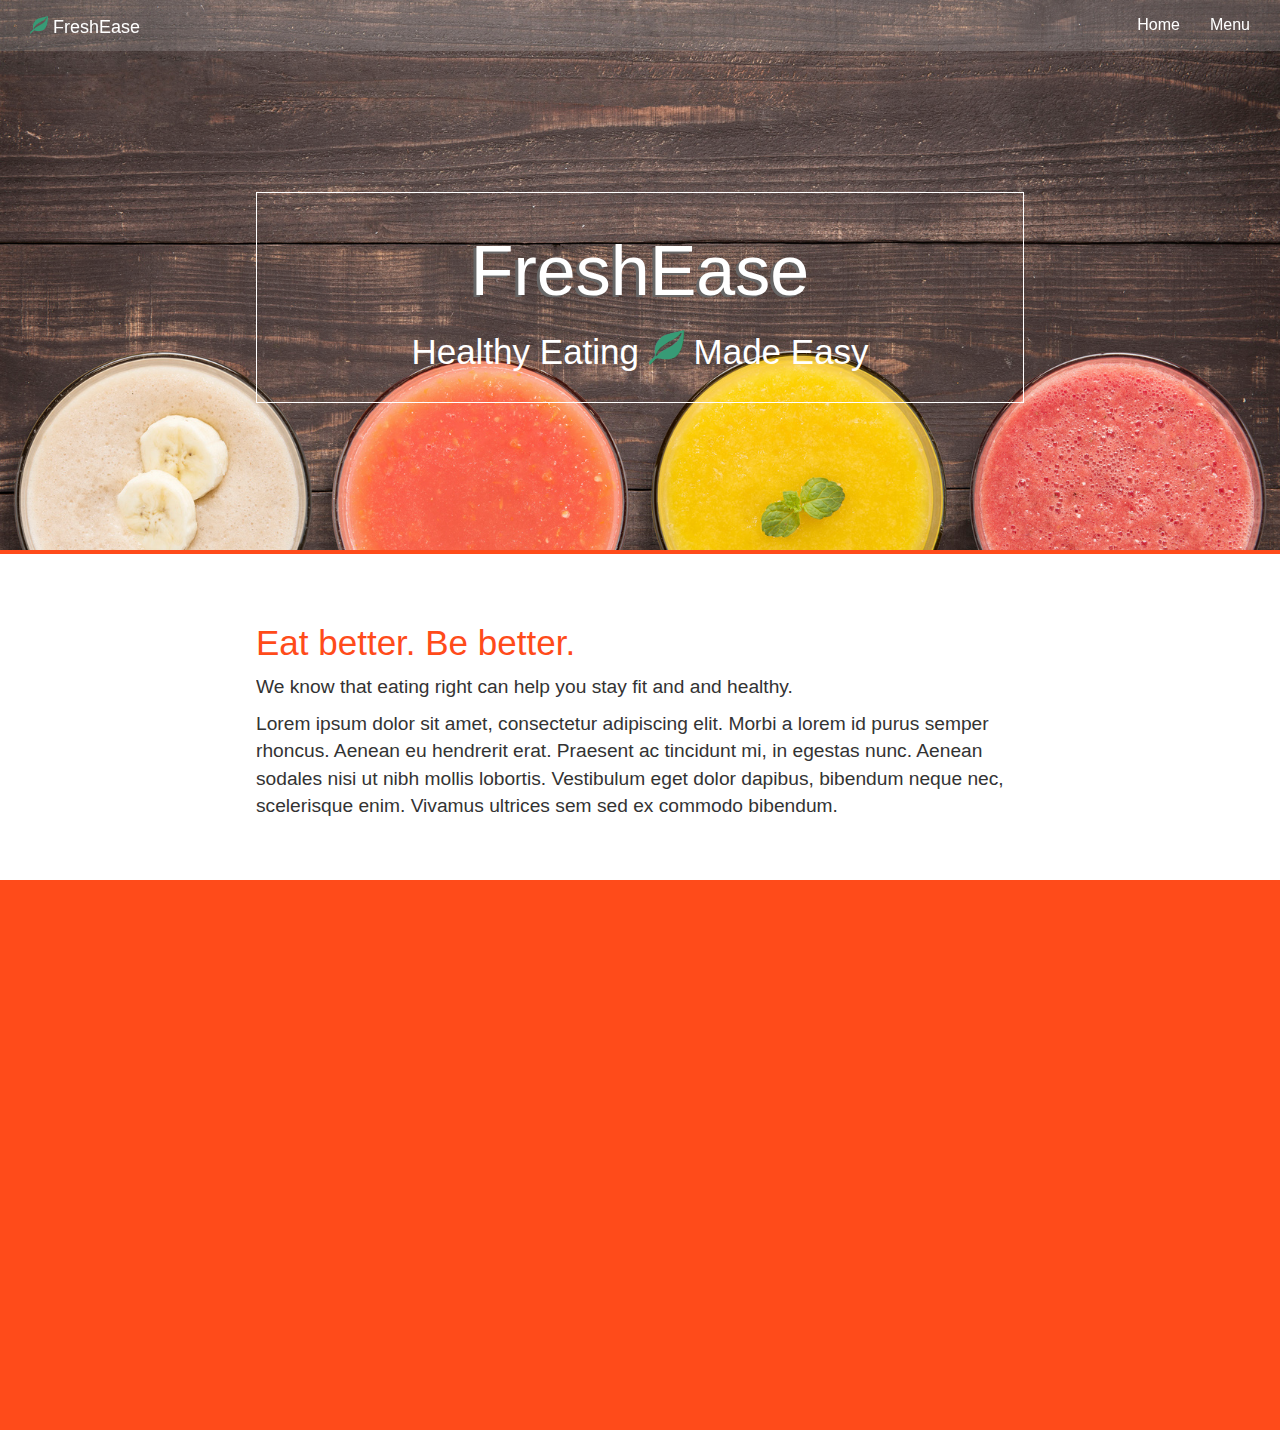
<file: index.html>
<!DOCTYPE html>
<html lang="en">
	<head>
		<meta charset="UTF-8">
		<meta http-equiv="X-UA-Compatible" content="IE=edge">
    	<meta name="viewport" content="width=device-width, initial-scale=1">
    	<meta name="description" content="">
		<title>FreshEase</title>
		<link rel="stylesheet" href="https://maxcdn.bootstrapcdn.com/bootstrap/3.3.7/css/bootstrap.min.css">
    <link rel="stylesheet" href="css/main.css">
	</head>
	<body class="home-body">
		<header class="main-hero">
			<div class="container-fluid navbar navbar-fixed-top">
				<div class="navbar-header">
					<a href="" class="navbar-brand">
						<i class="glyphicon glyphicon-leaf"></i>
						FreshEase
					</a>
					<button type="button" class="navbar-toggle"
						data-toggle="collapse"
						data-target=".navbar-collapse">
						<span class="sr-only">Toggle Menu Navigation</span>
						<span class="icon-bar"></span>
						<span class="icon-bar"></span>
						<span class="icon-bar"></span>
					</button>
				</div>
				<ul class="nav navbar-nav navbar-right navbar-collapse collapse">
					<li><a href="#">Home</a></li>
					<li><a href="menu.html">Menu</a></li>
				</ul>
			</div>
			<div class="hero-content-wrapper">
				<div class="hero-content">
					<h1>
						FreshEase
					</h1>
					<h2 class="text-center">
						Healthy Eating <i class="glyphicon glyphicon-leaf"></i> Made Easy
					</h2>
				</div>
			</div>
		</header>
			<main class="section-container">
				<div class="main-section1">
					<div class="section-content">
						<h2>
							Eat better. Be better.
						</h2>
						<p>
							We know that eating right can help you stay fit and and healthy.
						</p>
						<p>
							Lorem ipsum dolor sit amet, consectetur adipiscing elit. Morbi a lorem id purus semper rhoncus. Aenean eu hendrerit erat. Praesent ac tincidunt mi, in egestas nunc. Aenean sodales nisi ut nibh mollis lobortis. Vestibulum eget dolor dapibus, bibendum neque nec, scelerisque enim. Vivamus ultrices sem sed ex commodo bibendum.
						</p>
					</div>
				</div>
				<div class="main-section2">
					<div class="section-content">
					</div>
				</div>
			</main>
		<footer class="footer-wrapper">
		</footer>
		<script src="http://code.jquery.com/jquery-2.2.2.min.js"></script>
		<script src="js/bootstrap.min.js"></script>
	</body>
</html>
</file>
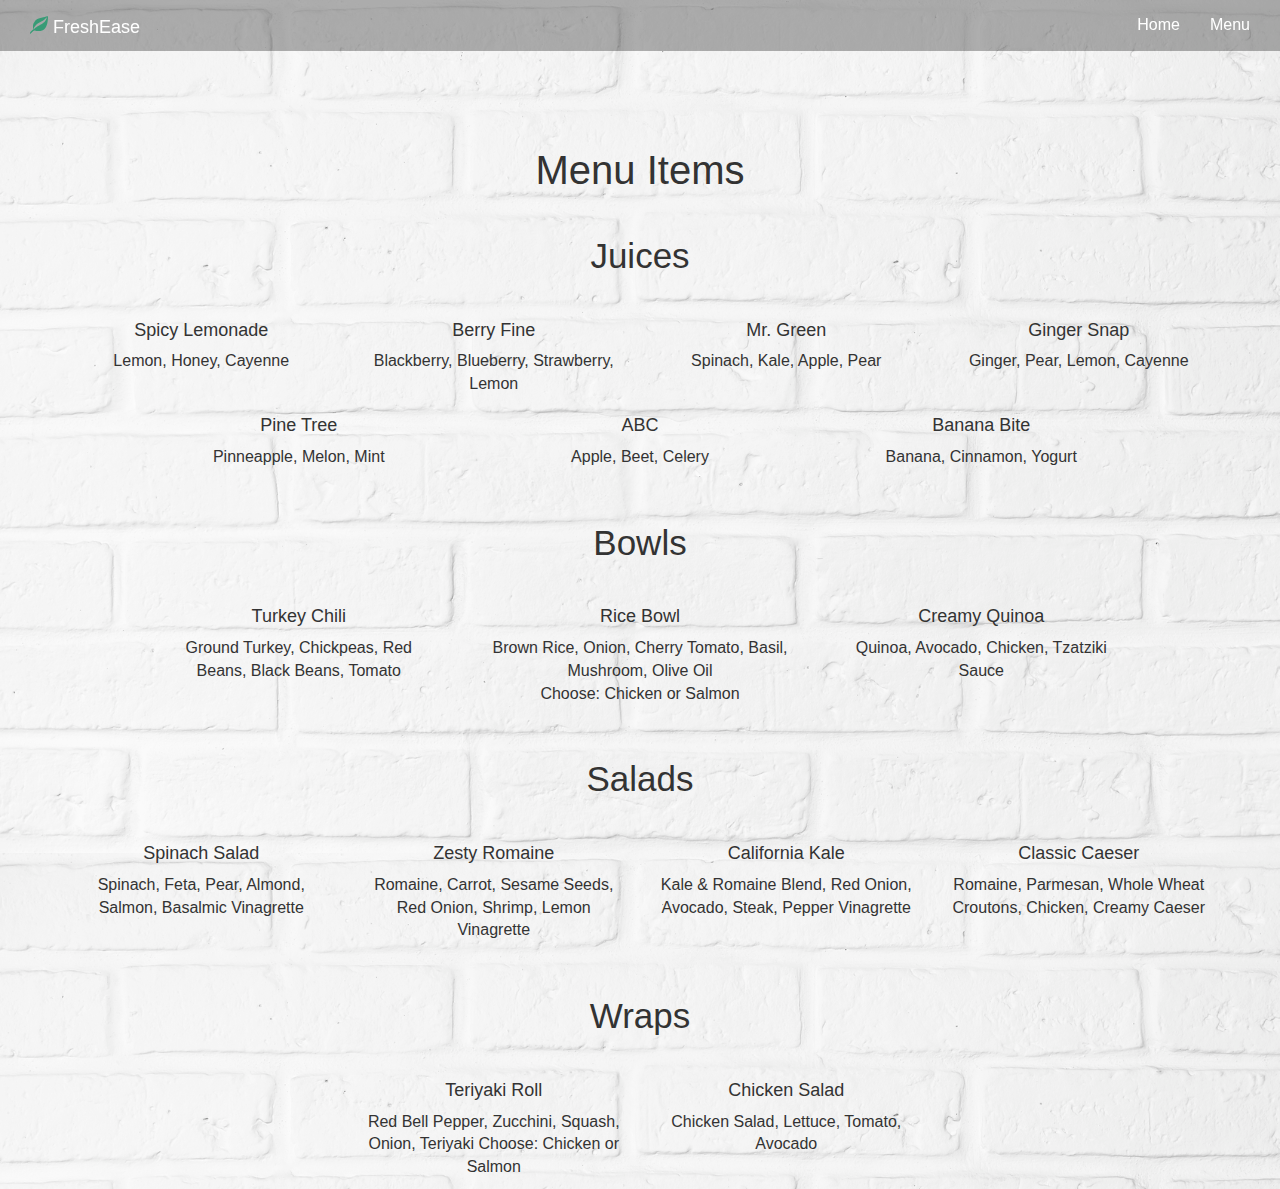
<file: menu.html>
<!DOCTYPE html>
<html lang="en">
	<head>
		<meta charset="UTF-8">
		<meta http-equiv="X-UA-Compatible" content="IE=edge">
    	<meta name="viewport" content="width=device-width, initial-scale=1">
    	<meta name="description" content="">
		<title></title>
		<link rel="stylesheet" href="https://maxcdn.bootstrapcdn.com/bootstrap/3.3.7/css/bootstrap.min.css">
    <link rel="stylesheet" href="css/main.css">
	</head>
	<body id="menu-body">
		<header>
			<div class="container-fluid navbar navbar-static-top">
				<div class="navbar-header">
					<a href="" class="navbar-brand">	<i class="glyphicon glyphicon-leaf"></i>
						FreshEase
					</a>
					<button type="button" class="navbar-toggle"
						data-toggle="collapse"
						data-target=".navbar-collapse">
						<span class="sr-only">Toggle Menu Navigation</span>
						<span class="icon-bar"></span>
						<span class="icon-bar"></span>
						<span class="icon-bar"></span>
					</button>
				</div>
				<ul class="nav navbar-nav navbar-right navbar-collapse collapse">
					<li><a href="index.html">Home</a></li>
					<li><a href="#">Menu</a></li>
				</ul>
			</div>
		</header>
		<main class="text-center" id="menu-items">
			<div class="container">
			<h1>
				Menu Items
			</h1>
				<div class="row row-margin">
					<h2>
						Juices
					</h2>
				</div>
				<div class="row">
					<div class="col-md-3 col-sm-3">
						<h4>
							Spicy Lemonade
						</h4>
						<p>
							Lemon, Honey, Cayenne
						</p>
					</div>
					<div class="col-md-3 col-sm-3">
						<h4>
							Berry Fine
						</h4>
						<p>
							Blackberry, Blueberry, Strawberry, Lemon
						</p>
					</div>
					<div class="col-md-3 col-sm-3">
						<h4>
							Mr. Green
						</h4>
						<p>
							Spinach, Kale, Apple, Pear
						</p>
					</div>
					<div class="col-md-3 col-sm-3">
						<h4>
							Ginger Snap
						</h4>
						<p>
							Ginger, Pear, Lemon, Cayenne
						</p>
					</div>
				</div>
				<div class="row">
					<div class="col-md-3 col-md-offset-1 col-sm-3 col-sm-offset-1">
						<h4>
							Pine Tree
						</h4>
						<p>
							Pinneapple, Melon, Mint
						</p>
					</div>
					<div class="col-md-4 col-sm-4">
						<h4>
							ABC
						</h4>
						<p>
							Apple, Beet, Celery
						</p>
					</div>
					<div class="col-md-3 col-sm-4">
						<h4>
							Banana Bite
						</h4>
						<p>
							Banana, Cinnamon, Yogurt
						</p>
					</div>
				</div>
				<div class="row row-margin">
					<h2>
						Bowls
					</h2>
				</div>
				<div class="row">
					<div class="col-md-3 col-md-offset-1 col-sm-3 col-sm-offset-1">
						<h4>
							Turkey Chili
						</h4>
						<p>
							Ground Turkey, Chickpeas, Red Beans, Black Beans, Tomato
						</p>
					</div>
					<div class="col-md-4 col-sm-4">
						<h4>
							Rice Bowl
						</h4>
						<p>
							Brown Rice, Onion, Cherry Tomato, Basil, Mushroom, Olive Oil <br>
							Choose: Chicken or Salmon
						</p>
					</div>
					<div class="col-md-3 col-sm-3">
						<h4>
							Creamy Quinoa
						</h4>
						<p>
							Quinoa, Avocado, Chicken, Tzatziki Sauce
						</p>
					</div>
				</div>
				<div class="row row-margin">
					<h2>
						Salads
					</h2>
				</div>
				<div class="row">
					<div class="col-md-3 col-sm-3">
						<h4>
							Spinach Salad
						</h4>
						<p>
							Spinach, Feta, Pear, Almond, Salmon, Basalmic Vinagrette
						</p>
					</div>
					<div class="col-md-3 col-sm-3">
						<h4>
							Zesty Romaine
						</h4>
						<p>
							Romaine, Carrot, Sesame Seeds, Red Onion, Shrimp, Lemon Vinagrette
						</p>
					</div>
					<div class="col-md-3 col-sm-3">
						<h4>
							California Kale
						</h4>
						<p>
							Kale & Romaine Blend, Red Onion, Avocado, Steak, Pepper Vinagrette
						</p>
					</div>
					<div class="col-md-3 col-sm-3">
						<h4>
							Classic Caeser
						</h4>
						<p>
							Romaine, Parmesan, Whole Wheat Croutons, Chicken, Creamy Caeser
						</p>
					</div>
				</div>
				<div class="row row-margin">
					<h2>
						Wraps
					</h2>
				</div>
				<div class="row">
					<div class="col-md-3 col-md-offset-3 col-sm-3 col-sm-offset-3">
						<h4>
							Teriyaki Roll
						</h4>
						<p>
							Red Bell Pepper, Zucchini, Squash, Onion, Teriyaki
							Choose: Chicken or Salmon
						</p>
					</div>
					<div class="col-md-3 col-sm-3">
						<h4>
							Chicken Salad
						</h4>
						<p>
							Chicken Salad, Lettuce, Tomato, Avocado
						</p>
					</div>
				</div>
			</div>
		</main>
		<footer>
		</footer>
		<script src="http://code.jquery.com/jquery-2.2.2.min.js"></script>
		<script src="js/bootstrap.min.js"></script>
		<script type="text/javascript" src="js/index.js"></script>
	</body>
</html>
</file>
<file: css/main.css>
/*
Project Name: QSR Site
Client: Your Client
Author: Colleen O'Reilly
*/


/*=============================
UTILITY
=============================*/

/* Box Model Hack */
* {
  -moz-box-sizing: border-box; /* Firexfox */
  -webkit-box-sizing: border-box; /* Safari/Chrome/iOS/Android */
  box-sizing: border-box; /* IE */
}

/* Clear fix hack */
.clearfix:after {
  content: ".";
  display: block;
  clear: both;
  visibility: hidden;
  line-height: 0;
  height: 0;
}

.clear {
  clear: both;
}

.alignright {
  float: right;
  padding: 0 0 10px 10px;
}

.alignleft {
  float: left;
  padding: 0 10px 10px 0;
}

/*============================
BASE STYLES
============================*/

body {
  font-size: 16px;
}

a {
  text-decoration: none;
  cursor: pointer;
}

/*============================
LAYOUT
============================*/

.main-hero {
  background: url('../images/juicehero.jpg');
  background-position:center top;
  background-repeat: no-repeat;
  background-size:100%;
  height: 450px;
  overflow: auto;
  background-attachment: fixed;

}


.hero-content-wrapper {
  width: 100%;
  margin: 0 auto;
}

.hero-content {
  border: 1px solid white;
  width: 60%;
  margin: 15% auto 0;
  padding: 20px;
  color: white;

}

h1 {
  font-size: 7rem;
  text-align: center;
}

.home-body h1 {
  text-shadow: -3px 2px #666666;
}

h2 {
  font-size: 3.5rem;
}

#menu-body h1 {
  font-size: 4rem;
}

.navbar {
  background-color: rgba(200, 200, 200, 0.2);
}

#menu-body .navbar {
  background-color: rgba(0, 0, 0, 0.3);
  position: fixed;
  width: 100%;

}
.navbar-brand, .navbar a {
  color: white;
}

.nav>li>a:focus, .nav>li>a:hover {
  color: #d9d9d9;
  background-color: transparent;
}

.navbar-toggle .icon-bar {
  background-color: white;
}

.section-container {
  width: 100%;
}


.section-content {
  width: 60%;
  margin: 0 auto;
  overflow: auto;
}

.home-body {
  background-color: #ff4b1a;
}

.main-section1 {
  padding: 50px 0;
  border-top: 4px solid #ff4b1a;
  background-color: white;
  font-size: 1.2em;
}

.main-section2 {
  background-image: url('../images/fruithands.jpg');
  background-position:center top;
  background-repeat: no-repeat;
  background-attachment: fixed;
  width: 100%;
  height: 300px;
}

.main-section1 h2 {
  color: #ff4b1a;
}

.footer-wrapper {
  width: 100%;
  height: 250px;
  background-color: #ff4b1a;
}

#menu-body {
  background: url('../images/whitebrickwall.jpg');
  background-position:center top;
  background-repeat: repeat;
  background-size:100%;
  height: 100%;
  overflow: auto;
}

#menu-items {
  position: relative;
  padding-top: 10%;
}


.row-margin {
  margin: 25px 0;
}

.glyphicon-leaf {
  color: #379b76;
}

/*============================
MEDIA QUERIES
============================*/

@media screen and (min-width: 993px) {
  .main-hero {
  height: 550px;
  }

}

@media screen and (max-width: 992px) {
  .main-hero {
    height: 450px;
  }
}

@media screen and (max-width: 768px) {
  h1 {
    font-size: 5rem;
  }
  .main-hero {
    background: url('../images/juiceheromobile.jpg');
    height: 402px;
    background-attachment: fixed;
  }
  .navbar ul a {
    color: #666666;
  }
  .navbar ul li {
    background-color: white;
  }
  .hero-content {
    width: 65%;
  }
}

@media screen and (max-width: 585px) {


    h1 {
      font-size: 4rem;
    }

    .hero-content {
      width: 90%;
      margin: 100px auto 0;
    }
    .main-hero {
      background-size: 100% 100%;
      background: url('../images/juiceheromobile.jpg');
      background-attachment: fixed;
    }
    .navbar ul a {
    color: #666666;
    }

    .navbar ul li {
    background-color: white;
    }
  }

@media screen and (max-width: 480px) {
  h1 {
    font-size: 3rem;
  }
  h2 {
    font-size: 2rem;
  }
  .main-hero {
    height: 306px;
  }
  .navbar ul a {
  color: #666666;
  }

  .navbar ul li {
    background-color: white;
  }
}
</file>
